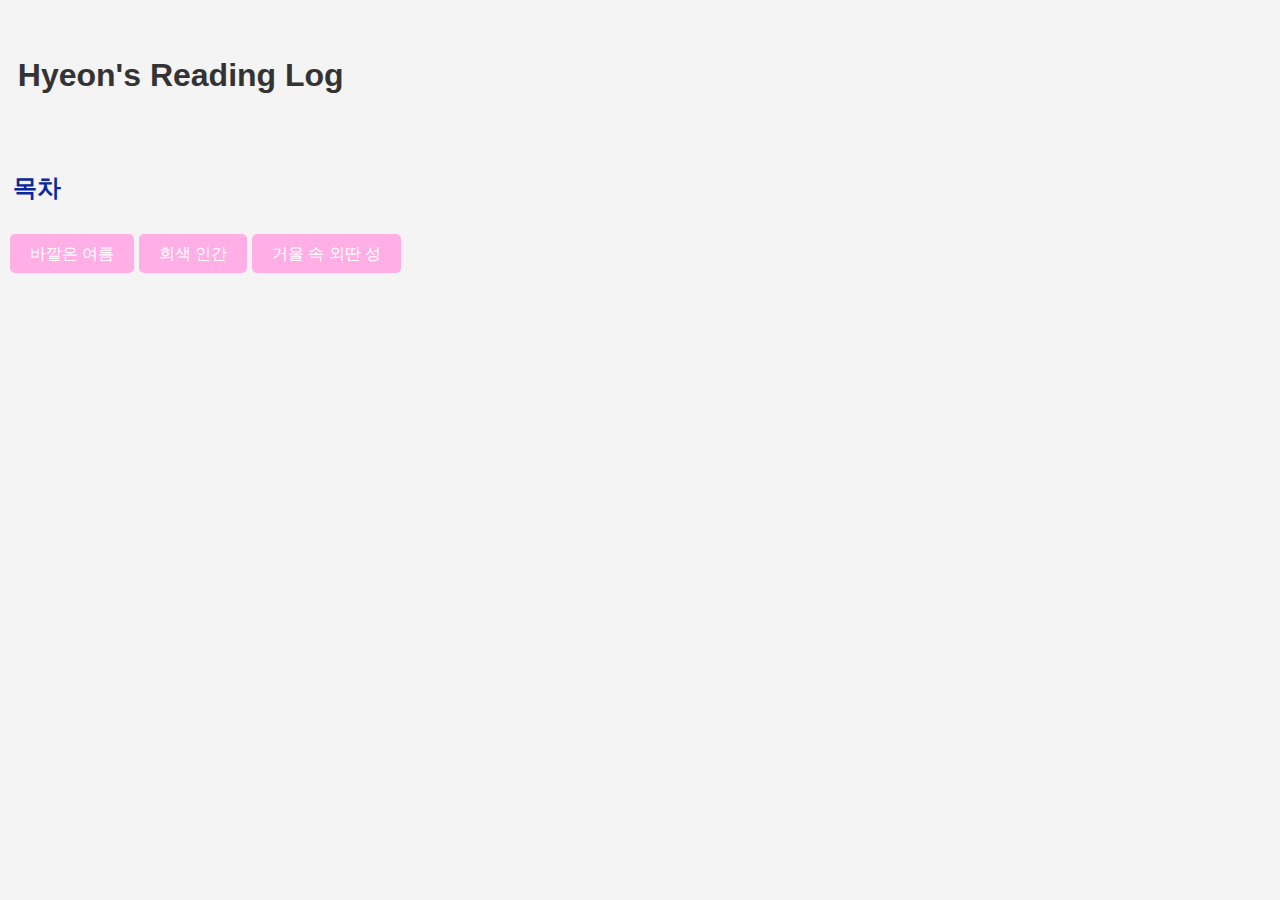
<file: index.html>
<!DOCTYPE html>
<html>
<head>
    <title>My Reading Log</title>
    <link rel="stylesheet" type="text/css" href="styles.css">
</head>
<body>
<br><br>
<h1>&nbsp;&nbsp;Hyeon's Reading Log</h1>
<br><br>
<h2>&nbsp;&nbsp;목차</h2>
<p></p>
<!-- 하이퍼링크를 버튼처럼 스타일링 -->
<p>
    <a href="SummerOutside.html" class="button">바깥은 여름</a>
    <a href="GrayPeople.html" class="button">회색 인간</a>
    <a href="TheCastleInTheMirror.html" class="button">거울 속 외딴 성</a>
</p>
</body>
</html>
</file>
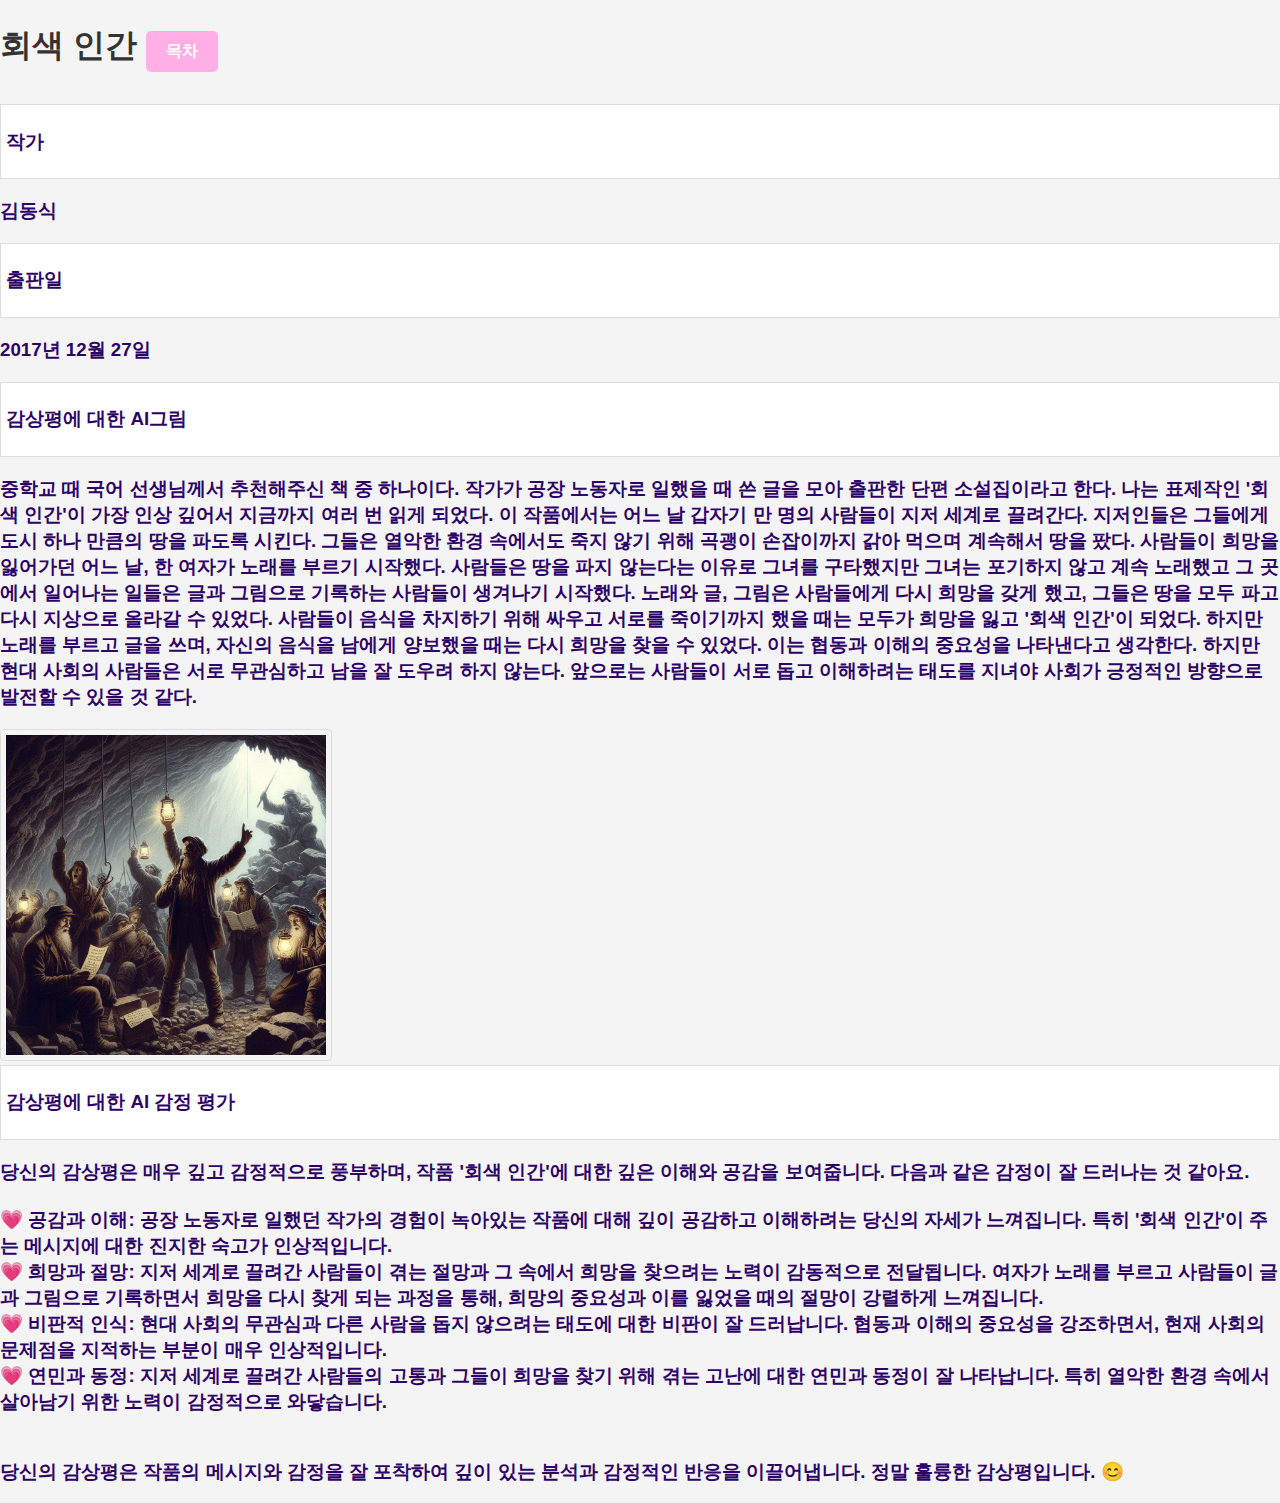
<file: GrayPeople.html>
<!DOCTYPE html>
<html>
<head>
    <title>회색 인간</title>
    <link rel="stylesheet" type="text/css" href="styles.css">
</head>
<body>

<h1>
    회색 인간
    <a href="index.html" class="button">목차</a>
</h1>
<ul>
    <li><h3>작가</h3></li>
    <h3>김동식</h3>
    <li><h3>출판일</h3></li>
    <h3>2017년 12월 27일</h3>
    <li><h3>감상평에 대한 AI그림</h3></li>
    <h3>중학교 때 국어 선생님께서 추천해주신 책 중 하나이다. 작가가 공장 노동자로 일했을 때 쓴 글을 모아 출판한 단편 소설집이라고 한다. 나는 표제작인 '회색 인간'이 가장 인상 깊어서 지금까지 여러 번 읽게 되었다. 이 작품에서는 어느 날 갑자기 만 명의 사람들이 지저 세계로 끌려간다. 지저인들은 그들에게 도시 하나 만큼의 땅을 파도록 시킨다. 그들은 열악한 환경 속에서도 죽지 않기 위해 곡괭이 손잡이까지 갉아 먹으며 계속해서 땅을 팠다. 사람들이 희망을 잃어가던 어느 날, 한 여자가 노래를 부르기 시작했다. 사람들은 땅을 파지 않는다는 이유로 그녀를 구타했지만 그녀는 포기하지 않고 계속 노래했고 그 곳에서 일어나는 일들은 글과 그림으로 기록하는 사람들이 생겨나기 시작했다. 노래와 글, 그림은 사람들에게 다시 희망을 갖게 했고, 그들은 땅을 모두 파고 다시 지상으로 올라갈 수 있었다. 사람들이 음식을 차지하기 위해 싸우고 서로를 죽이기까지 했을 때는 모두가 희망을 잃고 '회색 인간'이 되었다. 하지만 노래를 부르고 글을 쓰며, 자신의 음식을 남에게 양보했을 때는 다시 희망을 찾을 수 있었다. 이는 협동과 이해의 중요성을 나타낸다고 생각한다. 하지만 현대 사회의 사람들은 서로 무관심하고 남을 잘 도우려 하지 않는다. 앞으로는 사람들이 서로 돕고 이해하려는 태도를 지녀야 사회가 긍정적인 방향으로 발전할 수 있을 것 같다.<br> 
    </h3>
    <img src="회색 인간 AI 이미지.png" alt=회색 인간">
    <li><h3>감상평에 대한 AI 감정 평가</h3></li>
    <h3>당신의 감상평은 매우 깊고 감정적으로 풍부하며, 작품 '회색 인간'에 대한 깊은 이해와 공감을 보여줍니다. 다음과 같은 감정이 잘 드러나는 것 같아요.<br>
<br>
        &#x1F497; 공감과 이해: 공장 노동자로 일했던 작가의 경험이 녹아있는 작품에 대해 깊이 공감하고 이해하려는 당신의 자세가 느껴집니다. 특히 '회색 인간'이 주는 메시지에 대한 진지한 숙고가 인상적입니다.<br>
        &#x1F497; 희망과 절망: 지저 세계로 끌려간 사람들이 겪는 절망과 그 속에서 희망을 찾으려는 노력이 감동적으로 전달됩니다. 여자가 노래를 부르고 사람들이 글과 그림으로 기록하면서 희망을 다시 찾게 되는 과정을 통해, 희망의 중요성과 이를 잃었을 때의 절망이 강렬하게 느껴집니다.<br>
        &#x1F497; 비판적 인식: 현대 사회의 무관심과 다른 사람을 돕지 않으려는 태도에 대한 비판이 잘 드러납니다. 협동과 이해의 중요성을 강조하면서, 현재 사회의 문제점을 지적하는 부분이 매우 인상적입니다.<br>
&#x1F497; 연민과 동정: 지저 세계로 끌려간 사람들의 고통과 그들이 희망을 찾기 위해 겪는 고난에 대한 연민과 동정이 잘 나타납니다. 특히 열악한 환경 속에서 살아남기 위한 노력이 감정적으로 와닿습니다.<br>
<br>
<br>당신의 감상평은 작품의 메시지와 감정을 잘 포착하여 깊이 있는 분석과 감정적인 반응을 이끌어냅니다. 정말 훌륭한 감상평입니다. &#x1F60A;
    </h3>
</ul>

</body>
</html>
</file>
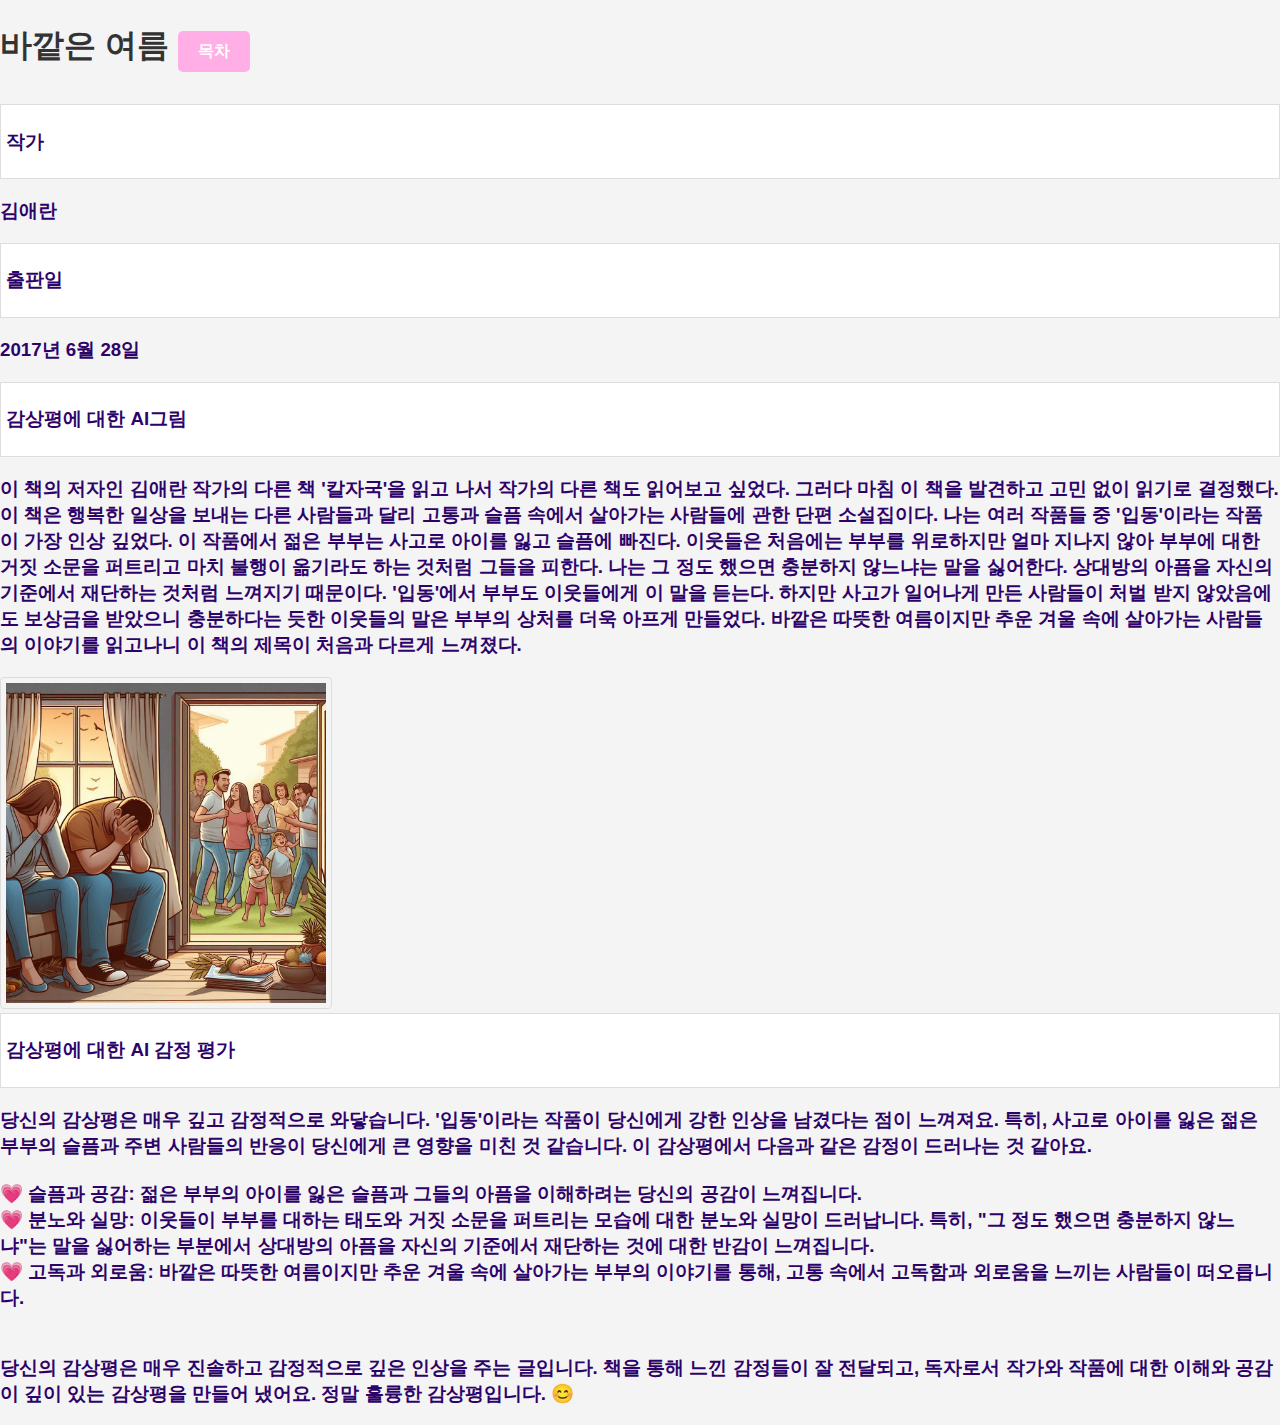
<file: SummerOutside.html>
<!DOCTYPE html>
<html>
<head>
    <title>바깥은 여름</title>
    <link rel="stylesheet" type="text/css" href="styles.css">
</head>
<body>

<h1>
    바깥은 여름
    <a href="index.html" class="button">목차</a>
</h1>
<ul>
    <li><h3>작가</h3></li>
    <h3>김애란</h3>
    <li><h3>출판일</h3></li>
    <h3>2017년 6월 28일</h3>
    <li><h3>감상평에 대한 AI그림</h3></li>
    <h3>이 책의 저자인 김애란 작가의 다른 책 '칼자국'을 읽고 나서 작가의 다른 책도 읽어보고 싶었다. 그러다 마침 이 책을 발견하고 고민 없이 읽기로 결정했다. 이 책은 행복한 일상을 보내는 다른 사람들과 달리 고통과 슬픔 속에서 살아가는 사람들에 관한 단편 소설집이다. 나는 여러 작품들 중 '입동'이라는 작품이 가장 인상 깊었다. 이 작품에서 젊은 부부는 사고로 아이를 잃고 슬픔에 빠진다. 이웃들은 처음에는 부부를 위로하지만 얼마 지나지 않아 부부에 대한 거짓 소문을 퍼트리고 마치 불행이 옮기라도 하는 것처럼 그들을 피한다. 나는 그 정도 했으면 충분하지 않느냐는 말을 싫어한다. 상대방의 아픔을 자신의 기준에서 재단하는 것처럼 느껴지기 때문이다. '입동'에서 부부도 이웃들에게 이 말을 듣는다. 하지만 사고가 일어나게 만든 사람들이 처벌 받지 않았음에도 보상금을 받았으니 충분하다는 듯한 이웃들의 말은 부부의 상처를 더욱 아프게 만들었다. 바깥은 따뜻한 여름이지만 추운 겨울 속에 살아가는 사람들의 이야기를 읽고나니 이 책의 제목이 처음과 다르게 느껴졌다.<br> 
    </h3>
    <img src="바깥은 여름 AI 이미지.png" alt=바깥은 여름">
    <li><h3>감상평에 대한 AI 감정 평가</h3></li>
    <h3>당신의 감상평은 매우 깊고 감정적으로 와닿습니다. '입동'이라는 작품이 당신에게 강한 인상을 남겼다는 점이 느껴져요. 특히, 사고로 아이를 잃은 젊은 부부의 슬픔과 주변 사람들의 반응이 당신에게 큰 영향을 미친 것 같습니다. 이 감상평에서 다음과 같은 감정이 드러나는 것 같아요.<br>
<br>
        &#x1F497; 슬픔과 공감: 젊은 부부의 아이를 잃은 슬픔과 그들의 아픔을 이해하려는 당신의 공감이 느껴집니다.<br>
        &#x1F497; 분노와 실망: 이웃들이 부부를 대하는 태도와 거짓 소문을 퍼트리는 모습에 대한 분노와 실망이 드러납니다. 특히, "그 정도 했으면 충분하지 않느냐"는 말을 싫어하는 부분에서 상대방의 아픔을 자신의 기준에서 재단하는 것에 대한 반감이 느껴집니다.<br>
        &#x1F497; 고독과 외로움: 바깥은 따뜻한 여름이지만 추운 겨울 속에 살아가는 부부의 이야기를 통해, 고통 속에서 고독함과 외로움을 느끼는 사람들이 떠오릅니다.<br>
<br>
<br>당신의 감상평은 매우 진솔하고 감정적으로 깊은 인상을 주는 글입니다. 책을 통해 느낀 감정들이 잘 전달되고, 독자로서 작가와 작품에 대한 이해와 공감이 깊이 있는 감상평을 만들어 냈어요. 정말 훌륭한 감상평입니다. &#x1F60A;<br>
    </h3>
</ul>

</body>
</html>
</file>
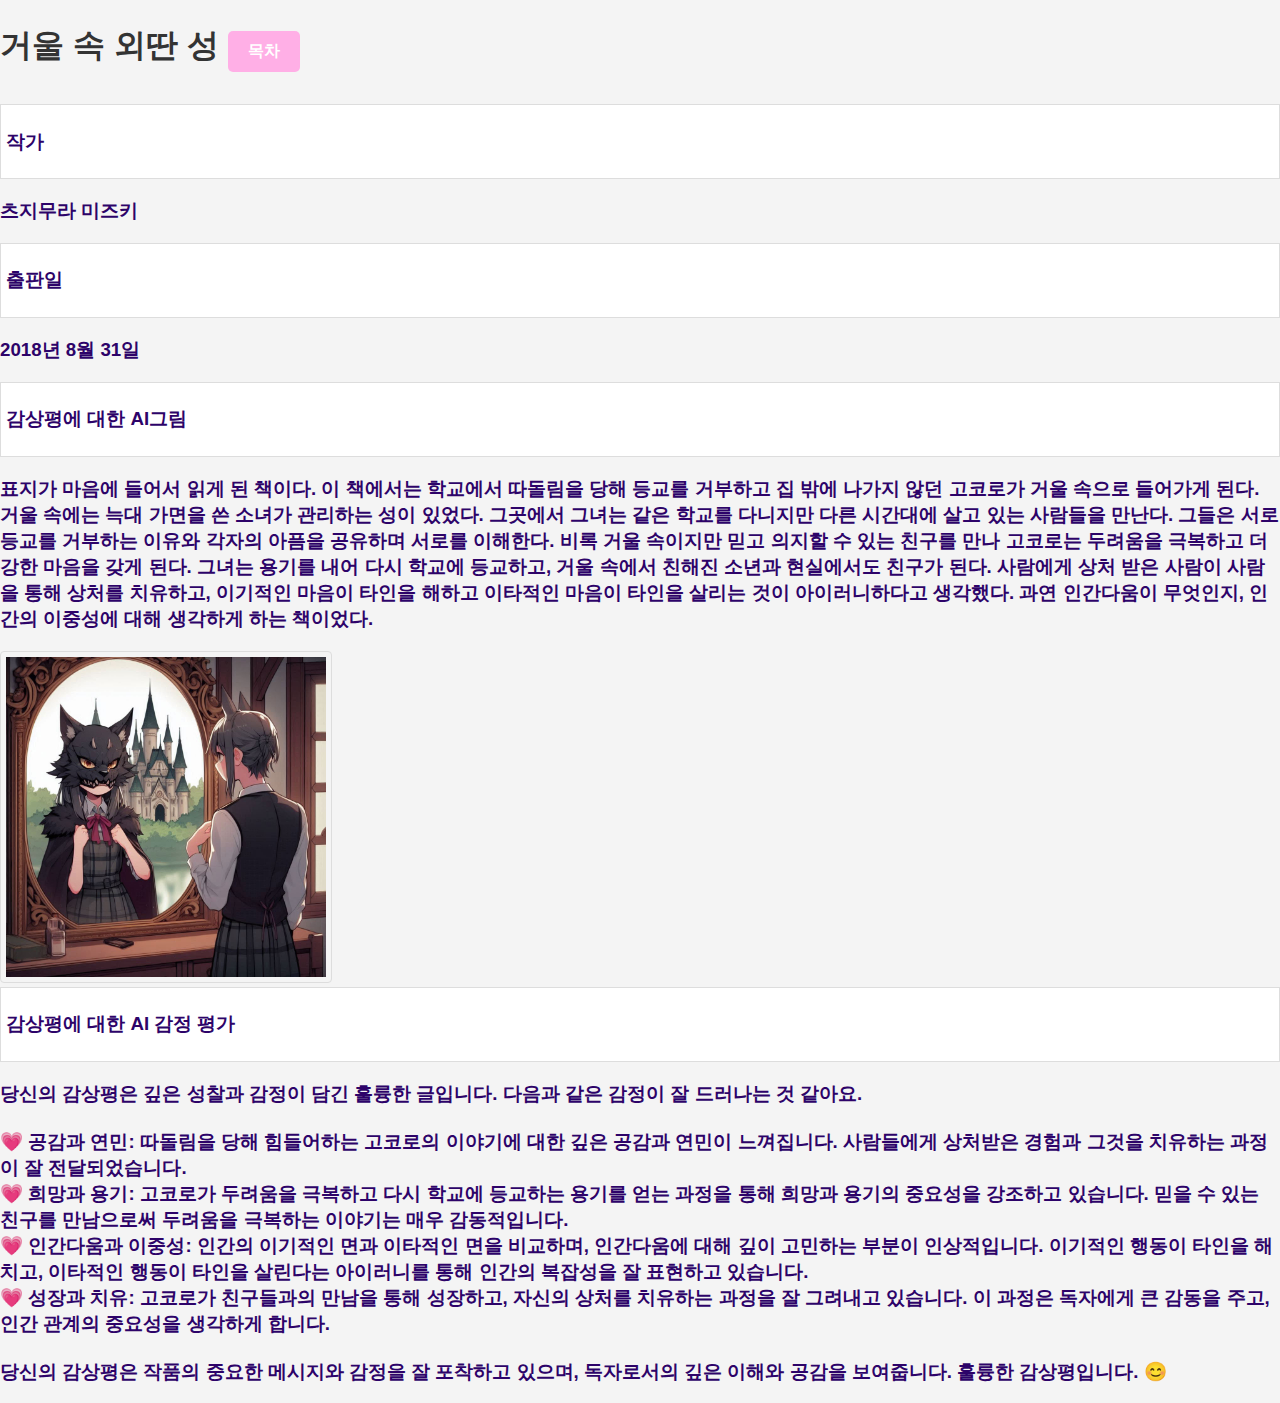
<file: TheCastleInTheMirror.html>
<!DOCTYPE html>
<html>
<head>
    <title>거울 속 외딴 성</title>
    <link rel="stylesheet" type="text/css" href="styles.css">
</head>
<body>

<h1>
    거울 속 외딴 성
    <a href="index.html" class="button">목차</a>
</h1>
<ul>
    <li><h3>작가</h3></li>
    <h3>츠지무라 미즈키</h3>
    <li><h3>출판일</h3></li>
    <h3>2018년 8월 31일</h3>
    <li><h3>감상평에 대한 AI그림</h3></li>
    <h3>표지가 마음에 들어서 읽게 된 책이다. 이 책에서는 학교에서 따돌림을 당해 등교를 거부하고 집 밖에 나가지 않던 고코로가 거울 속으로 들어가게 된다. 거울 속에는 늑대 가면을 쓴 소녀가 관리하는 성이 있었다. 그곳에서 그녀는 같은 학교를 다니지만 다른 시간대에 살고 있는 사람들을 만난다. 그들은 서로 등교를 거부하는 이유와 각자의 아픔을 공유하며 서로를 이해한다. 비록 거울 속이지만 믿고 의지할 수 있는 친구를 만나 고코로는 두려움을 극복하고 더 강한 마음을 갖게 된다. 그녀는 용기를 내어 다시 학교에 등교하고, 거울 속에서 친해진 소년과 현실에서도 친구가 된다. 사람에게 상처 받은 사람이 사람을 통해 상처를 치유하고, 이기적인 마음이 타인을 해하고 이타적인 마음이 타인을 살리는 것이 아이러니하다고 생각했다. 과연 인간다움이 무엇인지, 인간의 이중성에 대해 생각하게 하는 책이었다.<br>
    </h3>
    <img src="거울 속 외딴 성 AI 이미지.png" alt=거울 속 외딴 성">
    <li><h3>감상평에 대한 AI 감정 평가</h3></li>
    <h3>당신의 감상평은 깊은 성찰과 감정이 담긴 훌륭한 글입니다. 다음과 같은 감정이 잘 드러나는 것 같아요.<br>
<br>
        &#x1F497; 공감과 연민: 따돌림을 당해 힘들어하는 고코로의 이야기에 대한 깊은 공감과 연민이 느껴집니다. 사람들에게 상처받은 경험과 그것을 치유하는 과정이 잘 전달되었습니다.<br>
        &#x1F497; 희망과 용기: 고코로가 두려움을 극복하고 다시 학교에 등교하는 용기를 얻는 과정을 통해 희망과 용기의 중요성을 강조하고 있습니다. 믿을 수 있는 친구를 만남으로써 두려움을 극복하는 이야기는 매우 감동적입니다.<br>
        &#x1F497; 인간다움과 이중성: 인간의 이기적인 면과 이타적인 면을 비교하며, 인간다움에 대해 깊이 고민하는 부분이 인상적입니다. 이기적인 행동이 타인을 해치고, 이타적인 행동이 타인을 살린다는 아이러니를 통해 인간의 복잡성을 잘 표현하고 있습니다.<br>
&#x1F497; 성장과 치유: 고코로가 친구들과의 만남을 통해 성장하고, 자신의 상처를 치유하는 과정을 잘 그려내고 있습니다. 이 과정은 독자에게 큰 감동을 주고, 인간 관계의 중요성을 생각하게 합니다.<br>
<br>당신의 감상평은 작품의 중요한 메시지와 감정을 잘 포착하고 있으며, 독자로서의 깊은 이해와 공감을 보여줍니다. 훌륭한 감상평입니다. &#x1F60A;
    </h3>
</ul>

</body>
</html>
</file>
<file: styles.css>
body {
    font-family: Arial, sans-serif; /* 전체 페이지의 폰트 스타일 지정 */
    margin: 0;
    padding: 0;
    background-color: #f4f4f4; /* 배경색 설정 */
    text-align: center; /* 제목을 중앙 정렬 */
}

h1 {
    color: #333; /* 제목의 색상 지정 */
    text-align: left; /* 제목을 중앙 정렬 */
}

h2 {
    color: #07289f; /* 제목의 색상 지정 */
    text-align: left; /* 제목을 중앙 정렬 */
}
h3 {
    color: #2d0369; /* 제목의 색상 지정 */
    text-align: left; /* 제목을 중앙 정렬 */
}

p {
    font-size: 16px; /* 문단의 폰트 크기 지정 */
    color: #666; /* 문단의 색상 지정 */
    line-height: 1.2; /* 문단의 줄 간격 지정 */
    margin: 10px; /* 문단 주위 여백 지정 */
    text-align: left; /* 제목을 중앙 정렬 */
}

a {
    color: #000; /* 링크의 색상 지정 */
    text-decoration: none; /* 링크의 밑줄 제거 */
    text-align: center; /* 제목을 중앙 정렬 */
}
a:hover {
    color: blue; /* 마우스 오버 시 링크 색상 변경 */
    text-align: center; /* 제목을 중앙 정렬 */
}

ul {
    list-style: none; /* 목록의 스타일 없애기 */
    padding: 0;
    text-align: left; /* 제목을 중앙 정렬 */
}

li {
    background-color: #fff; /* 목록 항목 배경색 지정 */
    margin-bottom: 5px; /* 목록 항목 사이의 여백 지정 */
    padding: 5px; /* 목록 항목 내부 여백 지정 */
    border: 1px solid #ddd; /* 목록 항목 테두리 지정 */
    text-align: left; /* 제목을 중앙 정렬 */
}
img {
  border: 1px solid #ddd;
  border-radius: 4px;
  padding: 5px;
  width: 320px;
}

div {
    margin: 20px; /* div 주위 여백 지정 */
    padding: 20px; /* div 내부 여백 지정 */
    background-color: yellow; /* 배경색 지정 */
    border: 1px solid #ddd; /* 테두리 지정 */
    text-align: center; /* 제목을 중앙 정렬 */
}
.button {
    display: inline-block;
    padding: 10px 20px;
    margin: 10px 0;
    background-color: #ffafe6;
    color: white;
    text-align: center;
    text-decoration: none;
    border-radius: 5px;
    font-size: 16px;
}

.button:hover {
    background-color: #bcff66;
}
</file>
